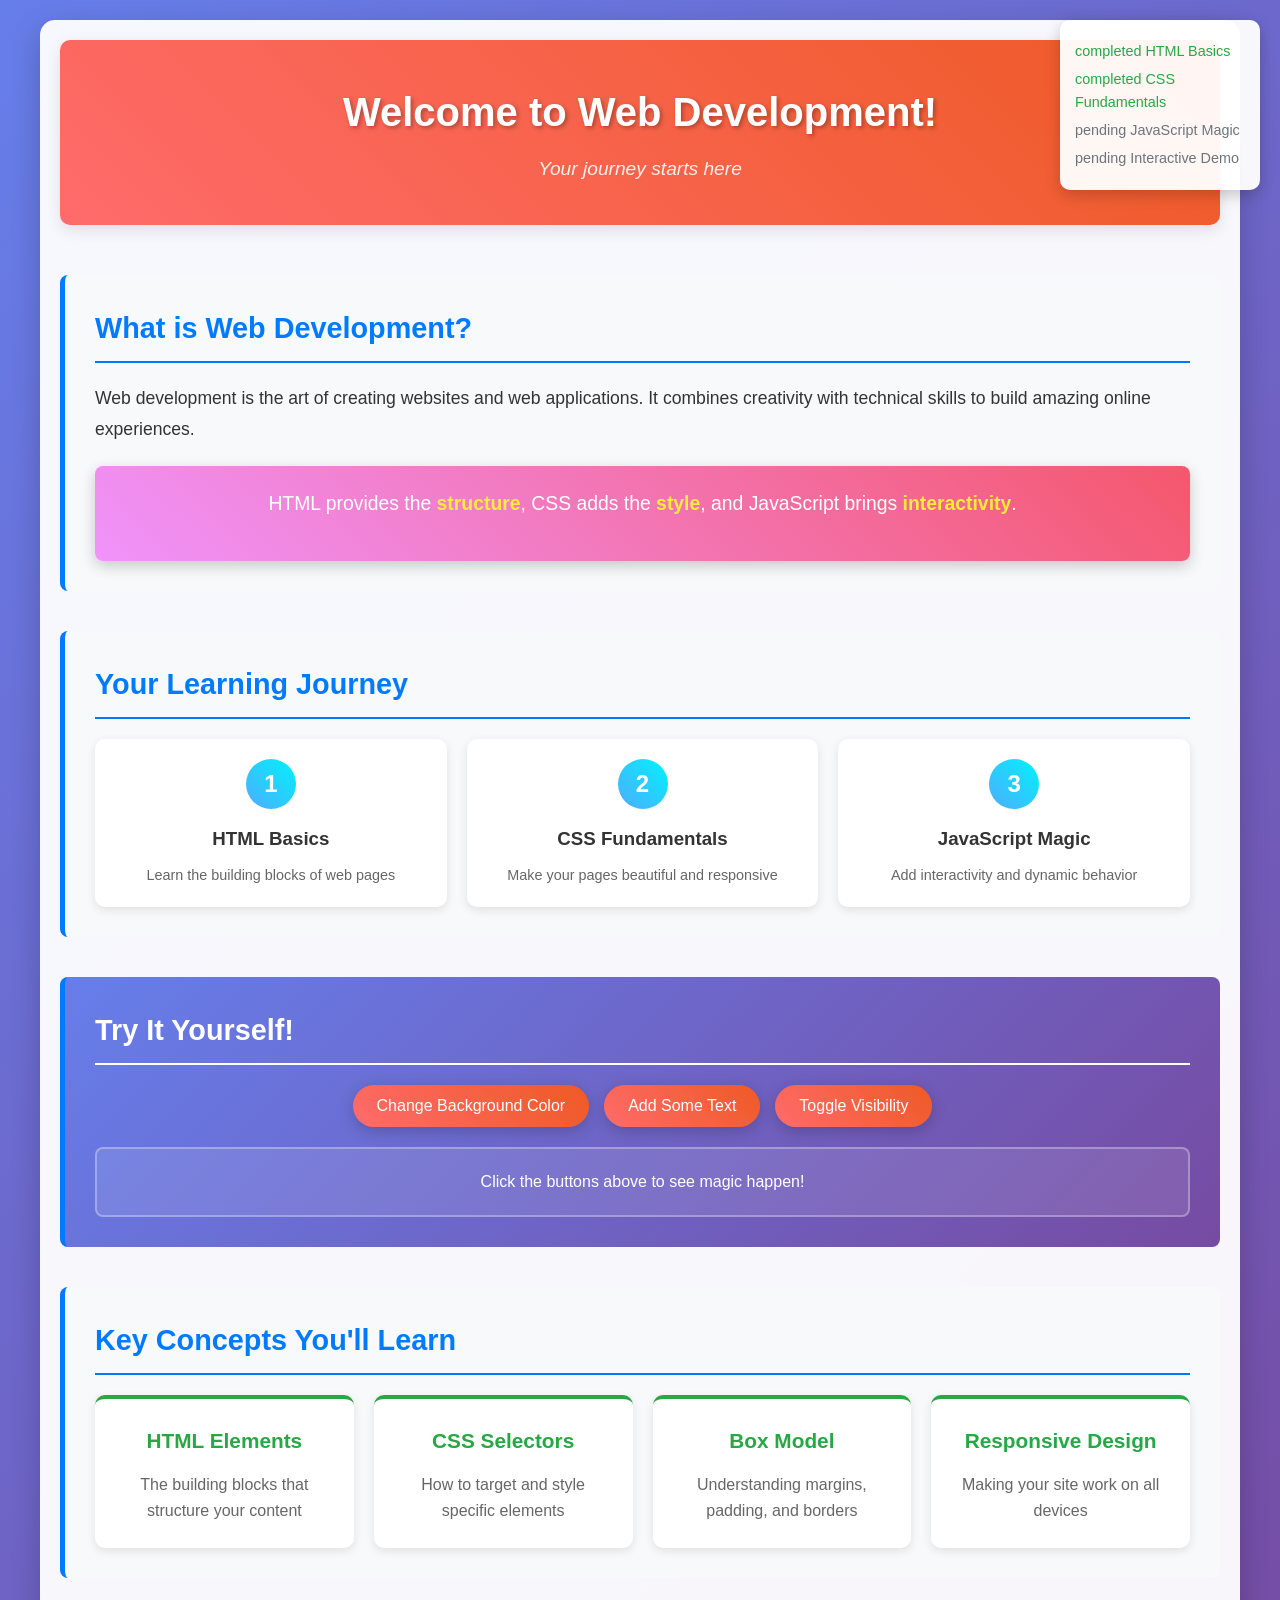
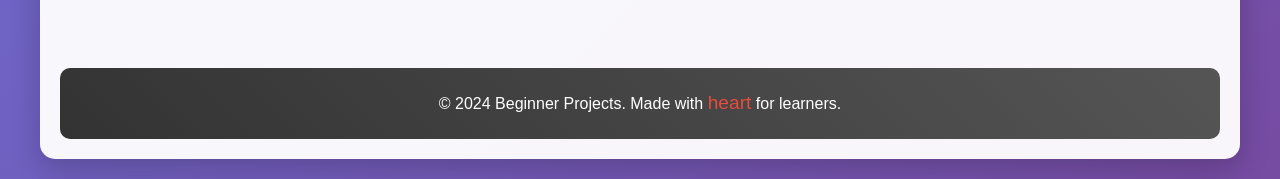
<file: Projects/HTML-CSS/Beginner-Projects/hello-web/web-1/index.html>
<!DOCTYPE html>
<html lang="en">
<head>
    <meta charset="UTF-8">
    <meta name="viewport" content="width=device-width, initial-scale=1.0">
    <title>Hello Web - Your First Web Page</title>
    <link rel="stylesheet" href="styles.css">
</head>
<body>
    <!-- Main Container - The building block of all web pages -->
    <div class="container">
        
        <!-- Header Section - Where your page title lives -->
        <header class="header">
            <h1>Welcome to Web Development!</h1>
            <p class="subtitle">Your journey starts here</p>
        </header>

        <!-- Main Content - The heart of your page -->
        <main class="main-content">
            
            <!-- Introduction Section -->
            <section class="intro-section">
                <h2>What is Web Development?</h2>
                <p>
                    Web development is the art of creating websites and web applications. 
                    It combines creativity with technical skills to build amazing online experiences.
                </p>
                <div class="highlight-box">
                    <p>HTML provides the <strong>structure</strong>, CSS adds the <strong>style</strong>, and JavaScript brings <strong>interactivity</strong>.</p>
                </div>
            </section>

            <!-- Learning Path Section -->
            <section class="learning-path">
                <h2>Your Learning Journey</h2>
                <div class="path-steps">
                    <div class="step">
                        <div class="step-number">1</div>
                        <div class="step-content">
                            <h3>HTML Basics</h3>
                            <p>Learn the building blocks of web pages</p>
                        </div>
                    </div>
                    <div class="step">
                        <div class="step-number">2</div>
                        <div class="step-content">
                            <h3>CSS Fundamentals</h3>
                            <p>Make your pages beautiful and responsive</p>
                        </div>
                    </div>
                    <div class="step">
                        <div class="step-number">3</div>
                        <div class="step-content">
                            <h3>JavaScript Magic</h3>
                            <p>Add interactivity and dynamic behavior</p>
                        </div>
                    </div>
                </div>
            </section>

            <!-- Interactive Demo Section -->
            <section class="demo-section">
                <h2>Try It Yourself!</h2>
                <div class="interactive-demo">
                    <button class="demo-button" onclick="changeColor()">Change Background Color</button>
                    <button class="demo-button" onclick="addText()">Add Some Text</button>
                    <button class="demo-button" onclick="toggleVisibility()">Toggle Visibility</button>
                </div>
                <div id="demo-output" class="demo-output">
                    <p>Click the buttons above to see magic happen!</p>
                </div>
            </section>

            <!-- Key Concepts Section -->
            <section class="concepts-section">
                <h2>Key Concepts You'll Learn</h2>
                <div class="concepts-grid">
                    <div class="concept-card">
                        <h3>HTML Elements</h3>
                        <p>The building blocks that structure your content</p>
                    </div>
                    <div class="concept-card">
                        <h3>CSS Selectors</h3>
                        <p>How to target and style specific elements</p>
                    </div>
                    <div class="concept-card">
                        <h3>Box Model</h3>
                        <p>Understanding margins, padding, and borders</p>
                    </div>
                    <div class="concept-card">
                        <h3>Responsive Design</h3>
                        <p>Making your site work on all devices</p>
                    </div>
                </div>
            </section>

        </main>

        <!-- Footer Section -->
        <footer class="footer">
            <p>&copy; 2024 Beginner Projects. Made with <span class="heart">heart</span> for learners.</p>
        </footer>

    </div>

    <!-- JavaScript for interactivity -->
    <script src="script.js"></script>
</body>
</html>
</file>
<file: Projects/HTML-CSS/Beginner-Projects/hello-web/web-1/styles.css>
/* 
 * CSS Stylesheet for Hello Web - Level 1: Web Development Fundamentals
 * 
 * Welcome to CSS! This is where design meets code.
 * Learn how to make web pages beautiful and responsive.
 * 
 * Key concepts you'll learn:
 * - CSS selectors and properties
 * - The box model (margin, padding, border)
 * - Flexbox layout system
 * - Responsive design principles
 * - Color theory and typography
 * - Human-like code with detailed comments!
 */

/* Global Reset - Remove default browser styles */
* {
    margin: 0;
    padding: 0;
    box-sizing: border-box;
}

/* Body Styles - The foundation of our page */
body {
    font-family: 'Arial', sans-serif; /* Clean, readable font */
    line-height: 1.6; /* Comfortable spacing between lines */
    color: #333; /* Dark gray for text (easier on eyes than pure black) */
    background: linear-gradient(135deg, #667eea 0%, #764ba2 100%); /* Beautiful gradient background */
    min-height: 100vh; /* Full viewport height */
}

/* Main Container - Center content and add padding */
.container {
    max-width: 1200px; /* Maximum width for large screens */
    margin: 0 auto; /* Center horizontally */
    padding: 20px; /* Space around content */
    background-color: rgba(255, 255, 255, 0.95); /* Semi-transparent white */
    border-radius: 15px; /* Rounded corners */
    box-shadow: 0 10px 30px rgba(0, 0, 0, 0.2); /* Soft shadow for depth */
    margin-top: 20px; /* Space from top of screen */
    margin-bottom: 20px; /* Space from bottom of screen */
}

/* Header Section - Make it stand out */
.header {
    text-align: center; /* Center the text */
    padding: 40px 0; /* Generous padding */
    background: linear-gradient(45deg, #ff6b6b, #ee5a24); /* Warm gradient */
    color: white; /* White text for contrast */
    border-radius: 10px; /* Rounded corners */
    margin-bottom: 30px; /* Space below header */
    box-shadow: 0 5px 15px rgba(0, 0, 0, 0.1); /* Subtle shadow */
}

.header h1 {
    font-size: 2.5em; /* Large, impressive title */
    margin-bottom: 10px; /* Space below title */
    text-shadow: 2px 2px 4px rgba(0, 0, 0, 0.3); /* Text shadow for depth */
}

.subtitle {
    font-size: 1.2em; /* Larger subtitle */
    opacity: 0.9; /* Slightly transparent */
    font-style: italic; /* Italic for elegance */
}

/* Main Content - The heart of our page */
.main-content {
    padding: 20px 0; /* Vertical padding */
}

/* Section Styling - Consistent section layout */
section {
    margin-bottom: 40px; /* Space between sections */
    padding: 30px; /* Internal padding */
    background-color: #f8f9fa; /* Light gray background */
    border-radius: 8px; /* Rounded corners */
    border-left: 5px solid #007bff; /* Blue left border for emphasis */
}

section h2 {
    color: #007bff; /* Blue for headings */
    margin-bottom: 20px; /* Space below heading */
    font-size: 1.8em; /* Large heading */
    border-bottom: 2px solid #007bff; /* Underline */
    padding-bottom: 10px; /* Space for underline */
}

/* Introduction Section - Special styling */
.intro-section p {
    font-size: 1.1em; /* Slightly larger text */
    margin-bottom: 20px; /* Space below paragraph */
    line-height: 1.8; /* Extra line spacing for readability */
}

.highlight-box {
    background: linear-gradient(45deg, #f093fb 0%, #f5576c 100%); /* Vibrant gradient */
    color: white; /* White text */
    padding: 20px; /* Generous padding */
    border-radius: 8px; /* Rounded corners */
    text-align: center; /* Center text */
    font-size: 1.1em; /* Larger text */
    box-shadow: 0 5px 15px rgba(0, 0, 0, 0.2); /* Shadow */
    margin-top: 20px; /* Space above */
}

.highlight-box strong {
    color: #ffeb3b; /* Yellow highlight for emphasis */
    font-weight: bold; /* Extra bold */
}

/* Learning Path Section - Step-by-step layout */
.path-steps {
    display: flex; /* Flexbox layout */
    justify-content: space-between; /* Even spacing */
    gap: 20px; /* Space between steps */
    flex-wrap: wrap; /* Wrap on small screens */
}

.step {
    flex: 1; /* Equal width for all steps */
    min-width: 250px; /* Minimum width */
    background: white; /* White background */
    padding: 20px; /* Internal padding */
    border-radius: 10px; /* Rounded corners */
    box-shadow: 0 3px 10px rgba(0, 0, 0, 0.1); /* Subtle shadow */
    text-align: center; /* Center content */
    transition: transform 0.3s ease; /* Smooth hover effect */
}

.step:hover {
    transform: translateY(-5px); /* Lift up on hover */
    box-shadow: 0 5px 20px rgba(0, 0, 0, 0.2); /* Enhanced shadow */
}

.step-number {
    width: 50px; /* Circle size */
    height: 50px; /* Circle size */
    background: linear-gradient(45deg, #4facfe 0%, #00f2fe 100%); /* Blue gradient */
    color: white; /* White text */
    border-radius: 50%; /* Perfect circle */
    display: flex; /* Flexbox for centering */
    align-items: center; /* Vertical center */
    justify-content: center; /* Horizontal center */
    font-size: 1.5em; /* Large number */
    font-weight: bold; /* Bold number */
    margin: 0 auto 15px; /* Center and space below */
}

.step-content h3 {
    color: #333; /* Dark text */
    margin-bottom: 10px; /* Space below heading */
}

.step-content p {
    color: #666; /* Lighter text */
    font-size: 0.9em; /* Slightly smaller */
}

/* Demo Section - Interactive elements */
.demo-section {
    background: linear-gradient(135deg, #667eea 0%, #764ba2 100%); /* Purple gradient */
    color: white; /* White text */
}

.demo-section h2 {
    color: white; /* White heading */
    border-bottom-color: white; /* White underline */
}

.interactive-demo {
    display: flex; /* Flexbox layout */
    gap: 15px; /* Space between buttons */
    justify-content: center; /* Center buttons */
    margin-bottom: 20px; /* Space below */
    flex-wrap: wrap; /* Wrap on small screens */
}

.demo-button {
    background: linear-gradient(45deg, #ff6b6b, #ee5a24); /* Orange gradient */
    color: white; /* White text */
    border: none; /* No border */
    padding: 12px 24px; /* Generous padding */
    border-radius: 25px; /* Rounded button */
    font-size: 1em; /* Standard font size */
    cursor: pointer; /* Pointer cursor on hover */
    transition: all 0.3s ease; /* Smooth transitions */
    box-shadow: 0 4px 15px rgba(0, 0, 0, 0.2); /* Shadow */
}

.demo-button:hover {
    transform: translateY(-2px); /* Lift up on hover */
    box-shadow: 0 6px 20px rgba(0, 0, 0, 0.3); /* Enhanced shadow */
}

.demo-button:active {
    transform: translateY(0); /* Press down effect */
}

.demo-output {
    background: rgba(255, 255, 255, 0.1); /* Semi-transparent white */
    padding: 20px; /* Internal padding */
    border-radius: 8px; /* Rounded corners */
    border: 2px solid rgba(255, 255, 255, 0.3); /* Subtle border */
    text-align: center; /* Center text */
    min-height: 60px; /* Minimum height */
    display: flex; /* Flexbox for centering */
    align-items: center; /* Vertical center */
    justify-content: center; /* Horizontal center */
}

/* Concepts Section - Grid layout */
.concepts-grid {
    display: grid; /* CSS Grid layout */
    grid-template-columns: repeat(auto-fit, minmax(250px, 1fr)); /* Responsive grid */
    gap: 20px; /* Space between cards */
    margin-top: 20px; /* Space above */
}

.concept-card {
    background: white; /* White background */
    padding: 25px; /* Generous padding */
    border-radius: 10px; /* Rounded corners */
    box-shadow: 0 3px 10px rgba(0, 0, 0, 0.1); /* Subtle shadow */
    text-align: center; /* Center content */
    transition: all 0.3s ease; /* Smooth transitions */
    border-top: 4px solid #28a745; /* Green top border */
}

.concept-card:hover {
    transform: translateY(-3px); /* Lift up on hover */
    box-shadow: 0 5px 20px rgba(0, 0, 0, 0.2); /* Enhanced shadow */
}

.concept-card h3 {
    color: #28a745; /* Green heading */
    margin-bottom: 15px; /* Space below heading */
    font-size: 1.3em; /* Larger heading */
}

.concept-card p {
    color: #666; /* Gray text */
    line-height: 1.6; /* Good line spacing */
}

/* Footer Section - Bottom of the page */
.footer {
    text-align: center; /* Center text */
    padding: 20px 0; /* Vertical padding */
    background: linear-gradient(45deg, #333, #555); /* Dark gradient */
    color: white; /* White text */
    border-radius: 10px; /* Rounded corners */
    margin-top: 30px; /* Space above */
}

.heart {
    color: #e74c3c; /* Red heart */
    font-size: 1.2em; /* Slightly larger */
}

/* Responsive Design - Make it work on all devices */

/* Tablets and smaller screens */
@media (max-width: 768px) {
    .container {
        margin: 10px; /* Smaller margin */
        padding: 15px; /* Smaller padding */
    }
    
    .header h1 {
        font-size: 2em; /* Smaller title */
    }
    
    .path-steps {
        flex-direction: column; /* Stack steps vertically */
    }
    
    .step {
        margin-bottom: 15px; /* Space between stacked steps */
    }
    
    .concepts-grid {
        grid-template-columns: 1fr; /* Single column on small screens */
    }
    
    .interactive-demo {
        flex-direction: column; /* Stack buttons */
        align-items: center; /* Center buttons */
    }
    
    .demo-button {
        width: 100%; /* Full width buttons */
        max-width: 300px; /* Maximum width */
    }
}

/* Mobile phones */
@media (max-width: 480px) {
    .container {
        margin: 5px; /* Very small margin */
        padding: 10px; /* Minimal padding */
    }
    
    .header {
        padding: 20px 0; /* Smaller header padding */
    }
    
    .header h1 {
        font-size: 1.5em; /* Much smaller title */
    }
    
    .subtitle {
        font-size: 1em; /* Smaller subtitle */
    }
    
    section {
        padding: 20px; /* Smaller section padding */
    }
    
    section h2 {
        font-size: 1.5em; /* Smaller headings */
    }
    
    .concept-card {
        padding: 15px; /* Smaller card padding */
    }
}

/* Animation Classes - For JavaScript interactions */
.fade-in {
    animation: fadeIn 0.5s ease-in; /* Fade in animation */
}

@keyframes fadeIn {
    from { opacity: 0; transform: translateY(20px); } /* Start transparent and down */
    to { opacity: 1; transform: translateY(0); } /* End visible and normal position */
}

.slide-in {
    animation: slideIn 0.5s ease-out; /* Slide in animation */
}

@keyframes slideIn {
    from { transform: translateX(-100%); } /* Start off-screen left */
    to { transform: translateX(0); } /* End in normal position */
}

/* Utility Classes - Reusable styles */
.text-center { text-align: center; }
.text-left { text-align: left; }
.text-right { text-align: right; }

.mt-10 { margin-top: 10px; }
.mt-20 { margin-top: 20px; }
.mb-10 { margin-bottom: 10px; }
.mb-20 { margin-bottom: 20px; }

.p-10 { padding: 10px; }
.p-20 { padding: 20px; }

/* Print Styles - For when users print the page */
@media print {
    body {
        background: white; /* White background for printing */
        color: black; /* Black text for printing */
    }
    
    .container {
        box-shadow: none; /* No shadow in print */
        background: white; /* White background */
    }
    
    .demo-button {
        display: none; /* Hide buttons in print */
    }
}
</file>
